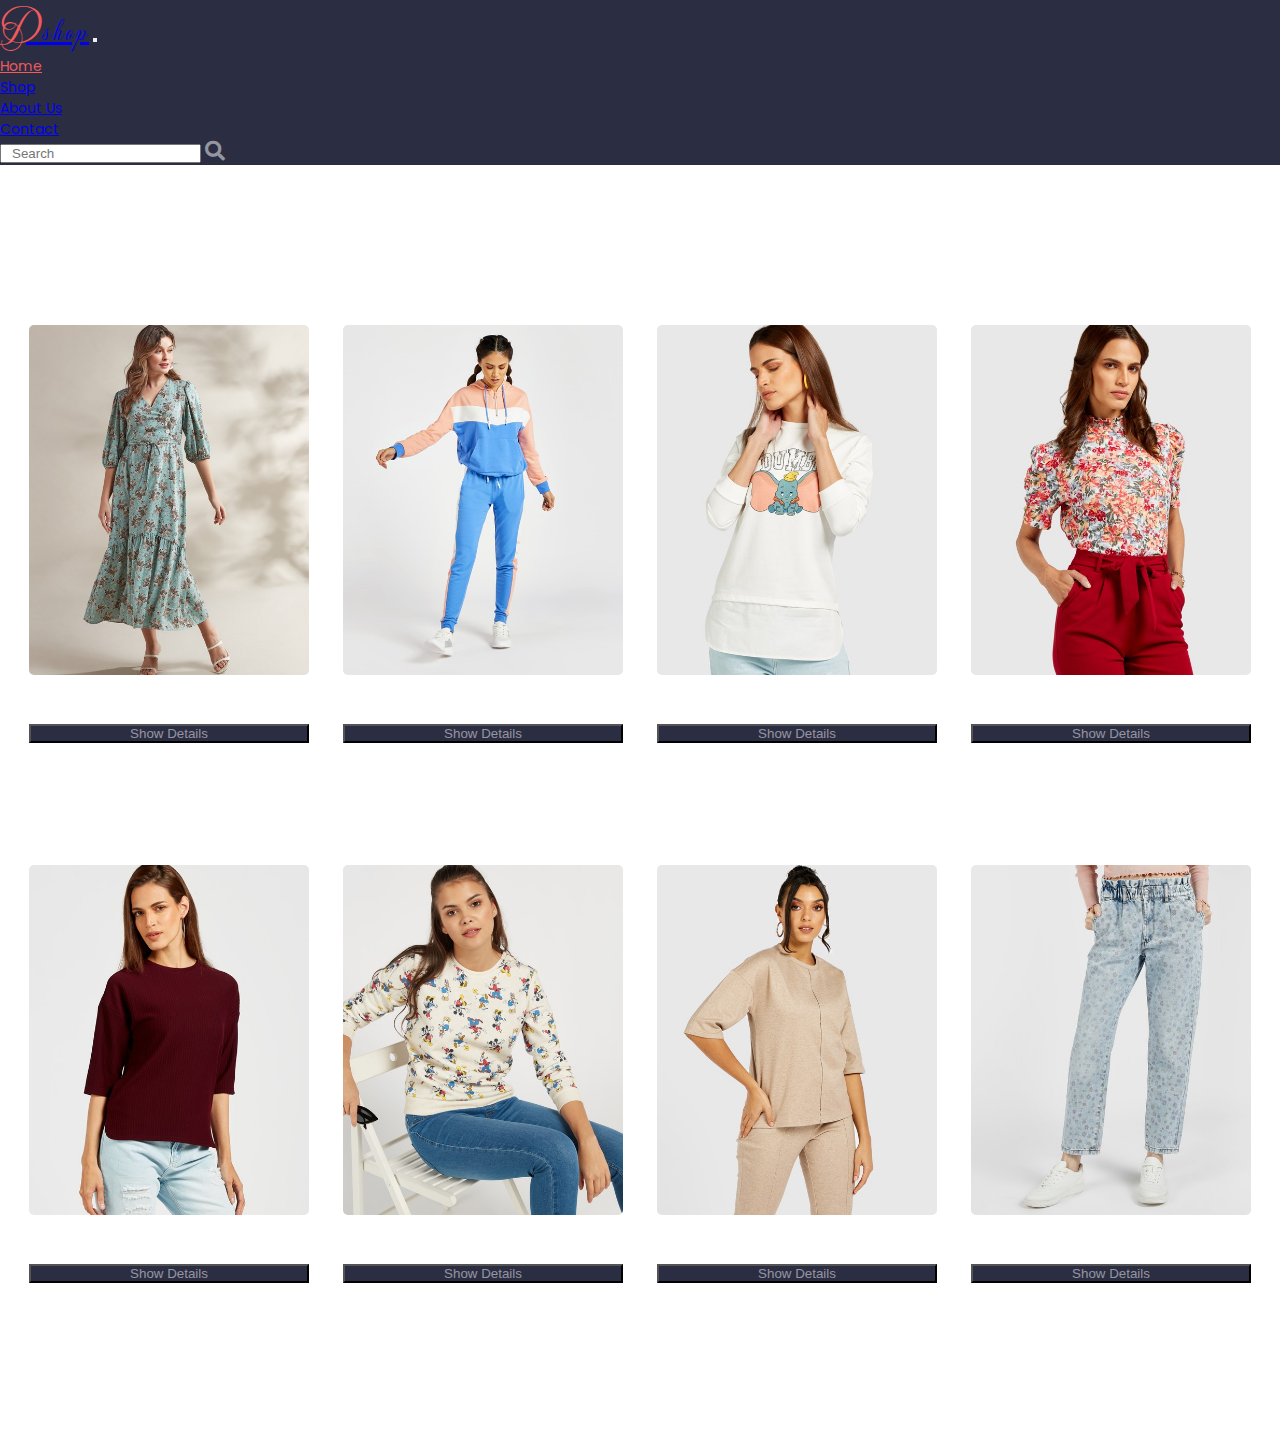
<file: index.html>
<!DOCTYPE html>
<html lang="en">

<head>
    <meta charset="UTF-8">
    <meta http-equiv="X-UA-Compatible" content="IE=edge">
    <meta name="viewport" content="width=device-width, initial-scale=1.0">
    <title>products</title>
    <!-- bootstrab -->
    <link rel="stylesheet" href="https://cdn.jsdelivr.net/npm/bootstrap@4.6.1/dist/css/bootstrap.min.css"
        integrity="sha384-zCbKRCUGaJDkqS1kPbPd7TveP5iyJE0EjAuZQTgFLD2ylzuqKfdKlfG/eSrtxUkn" crossorigin="anonymous">
    <!-- font awesome -->
    <link rel="stylesheet" href="css/all.min.css">
    <!-- css link -->
    <link rel="stylesheet" href="css/style.css">

</head>

<body>
           <!-- start nav -->
  
        <nav class="navbar navbar-expand-md navbar-dark bg-dark py-0">
            <a class="navbar-brand logo mr-5" href="#"><span>D</span>shop</a>
            <button class="navbar-toggler" type="button" data-toggle="collapse" data-target="#navbarSupportedContent"
                aria-controls="navbarSupportedContent" aria-expanded="false" aria-label="Toggle navigation">
                <span class="navbar-toggler-icon"></span>
            </button>

            <div class="collapse navbar-collapse" id="navbarSupportedContent">
                <ul class="navbar-nav mr-auto">
                    <li class="nav-item active">
                        <a class="nav-link" href="#">Home <span class="sr-only">(current)</span></a>
                    </li>
                    <li class="nav-item">
                        <a class="nav-link" href="#">Shop</a>
                    </li>
                    <li class="nav-item">
                        <a class="nav-link" href="#">About Us</a>
                    </li>
                    <li class="nav-item">
                        <a class="nav-link" href="#">Contact</a>
                    </li>
                </ul>
                <form class="form-inline my-2 my-lg-0">
                    <input class="form-control mr-sm-2 search" type="search" placeholder="Search" aria-label="Search">
                    <i class="fas fa-search mt-3 mt-md-0"></i>
                </form>
            </div>
        </nav> <!-- end nav --> 
       
    <div class="container-fluid">
        <div class="products-container ">
            <div class="product ">
                <div class="image ">
                <img src="img/product1.jpg" onclick="openProductPage(1)" onmouseenter="changePic(this)" onmouseout="picBack(this)">
                </div>
                <h4 id="p1-name" class="prod-name"></h4>
                <p id="p1-discrip" class="prod-descrip"></p>
                <p id="p1-price" class="price"></p>
                <button onclick="showDetails(1,this)" class="btn" id="p1-show">Show Details</button>
            </div>
            <div class="product ">
                <div class="image">
                    <img src="img/product2.jpg" onclick="openProductPage(2)"  alt="" onmouseenter="changePic(this)" onmouseout="picBack(this)">
                </div>
                <h4 id="p2-name" class="prod-name"></h4>
                <p id="p2-discrip" class="prod-descrip"></p>
                <p id="p2-price" class="price"></p>
                <button onclick="showDetails(2,this)" class="btn">Show Details</button>

            </div>

            <div class="product">
                <div class="image">
                    <img src="img/product3.jpg" alt="" onmouseenter="changePic(this)" onmouseout="picBack(this)">
                </div>
                <h4 id="p3-name" class="prod-name"></h4>
                <p id="p3-discrip" class="prod-descrip"></p>
                <p id="p3-price" class="price"></p>
                <button onclick="showDetails(3,this)" class="btn" id="p1-show">Show Details</button>

            </div>

            <div class="product">
                <div class="image">
                    <img src="img/product4.jpg" alt="" onmouseenter="changePic(this)" onmouseout="picBack(this)">
                </div>
                <h4 id="p4-name" class="prod-name"></h4>
                <p id="p4-discrip" class="prod-descrip"></p>
                <p id="p4-price" class="price"></p>
                <button onclick="showDetails(4,this)" class="btn" id="p1-show">Show Details</button>


            </div>
      

            <div class="product ">
                <div class="image">
                    <img src="img/product5.jpg" alt="" onmouseenter="changePic(this)" onmouseout="picBack(this)">
                </div>
                <h4 id="p5-name" class="prod-name"></h4>
                <p id="p5-discrip" class="prod-descrip"></p>
                <p id="p5-price" class="price"></p>
                <button onclick="showDetails(5,this)" class="btn" id="p1-show">Show Details</button>

            </div>
            <div class="product ">
                <div class="image">
                    <img src="img/product6.jpg" alt="" onmouseenter="changePic(this)" onmouseout="picBack(this)">
                </div>
                <h4 id="p6-name" class="prod-name"></h4>
                <p id="p6-discrip" class="prod-descrip"></p>
                <p id="p6-price" class="price"></p>
                <button onclick="showDetails(6,this)" class="btn" id="p1-show">Show Details</button>
            </div>


            <div class="product">
                <div class="image ">
                    <img src="img/product7.jpg" alt="" onmouseenter="changePic(this)" onmouseout="picBack(this)">
                </div>
                <h4 id="p7-name" class="prod-name"></h4>
                <p id="p7-discrip" class="prod-descrip"></p>
                <p id="p7-price" class="price"></p>
                <button onclick="showDetails(7,this)" class="btn" id="p1-show">Show Details</button>

            </div>
            <div class="product ">
                <div class="image">
                    <img src="img/product8.jpg" alt="" onmouseenter="changePic(this)" onmouseout="picBack(this)">
                </div>
                <h4 id="p8-name" class="prod-name"></h4>
                <p id="p8-discrip" class="prod-descrip"></p>
                <p id="p8-price" class="price"></p>
                <button onclick="showDetails(8,this)" class="btn" id="p1-show">Show Details</button>


            </div>
        </div>
    </div>
    <script src="https://cdn.jsdelivr.net/npm/jquery@3.5.1/dist/jquery.slim.min.js"
        integrity="sha384-DfXdz2htPH0lsSSs5nCTpuj/zy4C+OGpamoFVy38MVBnE+IbbVYUew+OrCXaRkfj" crossorigin="anonymous">
    </script>
    <script src="https://cdn.jsdelivr.net/npm/bootstrap@4.6.1/dist/js/bootstrap.bundle.min.js"
        integrity="sha384-fQybjgWLrvvRgtW6bFlB7jaZrFsaBXjsOMm/tB9LTS58ONXgqbR9W8oWht/amnpF" crossorigin="anonymous">
    </script>
    <script src="js/main.js"></script>
</body>

</html>
</file>
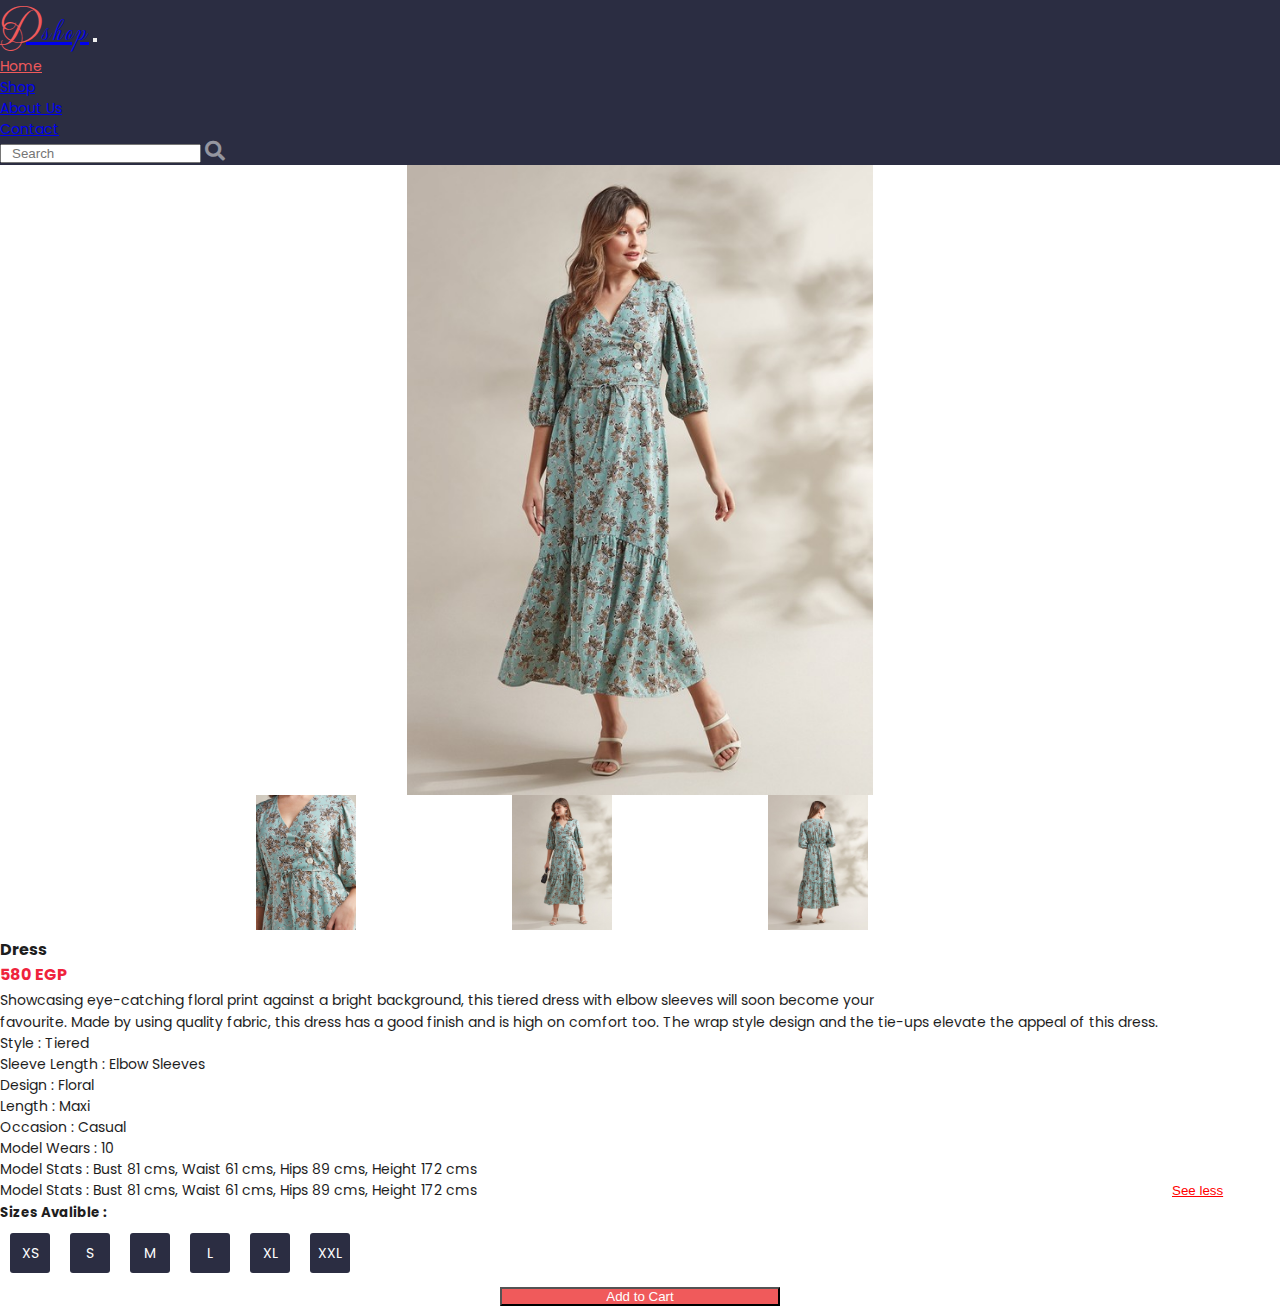
<file: product1.html>
<!DOCTYPE html>
<html lang="en">

<head>
    <meta charset="UTF-8">
    <meta http-equiv="X-UA-Compatible" content="IE=edge">
    <meta name="viewport" content="width=device-width, initial-scale=1.0">
    <title>products</title>
    <!-- bootstrab -->
    <link rel="stylesheet" href="https://cdn.jsdelivr.net/npm/bootstrap@4.6.1/dist/css/bootstrap.min.css"
        integrity="sha384-zCbKRCUGaJDkqS1kPbPd7TveP5iyJE0EjAuZQTgFLD2ylzuqKfdKlfG/eSrtxUkn" crossorigin="anonymous">
    <!-- font awesome -->
    <link rel="stylesheet" href="css/all.min.css">
    <!-- css link -->
    <link rel="stylesheet" href="css/style.css">
</head>

<body>
    <!-- start nav -->
    <nav class="navbar navbar-expand-md navbar-dark bg-dark py-0">
        <a class="navbar-brand logo mr-5" href="index.html"><span>D</span>shop</a>
        <button class="navbar-toggler" type="button" data-toggle="collapse" data-target="#navbarSupportedContent"
            aria-controls="navbarSupportedContent" aria-expanded="false" aria-label="Toggle navigation">
            <span class="navbar-toggler-icon"></span>
        </button>

        <div class="collapse navbar-collapse" id="navbarSupportedContent">
            <ul class="navbar-nav mr-auto">
                <li class="nav-item active">
                    <a class="nav-link" href="index.html">Home <span class="sr-only">(current)</span></a>
                </li>
                <li class="nav-item">
                    <a class="nav-link" href="#">Shop</a>
                </li>
                <li class="nav-item">
                    <a class="nav-link" href="#">About Us</a>
                </li>
                <li class="nav-item">
                    <a class="nav-link" href="#">Contact</a>
                </li>
            </ul>
            <form class="form-inline my-2 my-lg-0">
                <input class="form-control mr-sm-2 search" type="search" placeholder="Search" aria-label="Search">
                <i class="fas fa-search mt-3 mt-md-0"></i>
            </form>
        </div>
    </nav> <!-- end nav -->



    <div class="container-fluid container-md">
        <!-- start product details  -->
        <section class="product-details row my-5 justify-content-between ">

            <div class="product-images col-12 col-sm-5 my-5">
                <div class="big-image">
                    <img id="current" src="img/product1.jpg" alt="">
                </div>
                <div class="small-images mt-2 ">
                    <div class="sm-image">
                        <img src="img/product1back.jpg" alt="" onclick="changeCurrent(this)">
                    </div>
                    <div class="sm-image mx-2">
                        <img src="img/product1-2.jpg" alt="" onclick="changeCurrent(this)">
                    </div>
                    <div class="sm-image">
                        <img src="img/product1-3.jpg" alt="" onclick="changeCurrent(this)">
                    </div>
                </div>

            </div>
            <div class="details col-12 col-sm-6 my-5">
                <h4 id="p1-name" class="prod-name">Dress</h4>
                <p id="p1-price" class="price">580 EGP</p>
                <p id="p1-discrip" class="prod-descrip" style="margin-bottom: 0;">Showcasing eye-catching floral print
                    against a bright background,
                    this tiered dress with elbow sleeves will soon become your</p> <span id="dots"></span>
                <div id="see-more" style="display: inline-block;"> favourite. Made by using quality fabric, this dress
                    has a good finish and is high on comfort too. The wrap style design and the tie-ups elevate the
                    appeal of this dress.
                    <ul class="ml-4">
                        <li>Style : Tiered</li>
                        <li>Sleeve Length : Elbow Sleeves</li>
                        <li>Design : Floral</li>
                        <li>Length : Maxi</li>
                        <li>Occasion : Casual</li>
                        <li>Model Wears : 10</li>
                        <li>Model Stats : Bust 81 cms, Waist 61 cms, Hips 89 cms, Height 172 cms</li>
                        <li>Model Stats : Bust 81 cms, Waist 61 cms, Hips 89 cms, Height 172 cms</li>
                    </ul>
                </div>
                <button id="see-more-btn" onclick="hide_showText(this)">See less</button>
                <h5 class="mt-5">Sizes Avalible :</h5>
                <ul class="sizes" id="sizes">
                    <li onclick="chooseSize(this)">XS</li>
                    <li onclick="chooseSize(this)">S</li>
                    <li onclick="chooseSize(this)">M</li>
                    <li onclick="chooseSize(this)">L</li>
                    <li onclick="chooseSize(this)">XL</li>
                    <li onclick="chooseSize(this)">XXL</li>


                </ul>
                <button class="btn mt-3"> Add to Cart</button>
            </div>

        </section> <!-- end product details  -->

    </div>
    <script src="https://cdn.jsdelivr.net/npm/jquery@3.5.1/dist/jquery.slim.min.js"
        integrity="sha384-DfXdz2htPH0lsSSs5nCTpuj/zy4C+OGpamoFVy38MVBnE+IbbVYUew+OrCXaRkfj" crossorigin="anonymous">
    </script>
    <script src="https://cdn.jsdelivr.net/npm/bootstrap@4.6.1/dist/js/bootstrap.bundle.min.js"
        integrity="sha384-fQybjgWLrvvRgtW6bFlB7jaZrFsaBXjsOMm/tB9LTS58ONXgqbR9W8oWht/amnpF" crossorigin="anonymous">
    </script>
    <script src="js/main.js"></script>
</body>

</html>
</file>
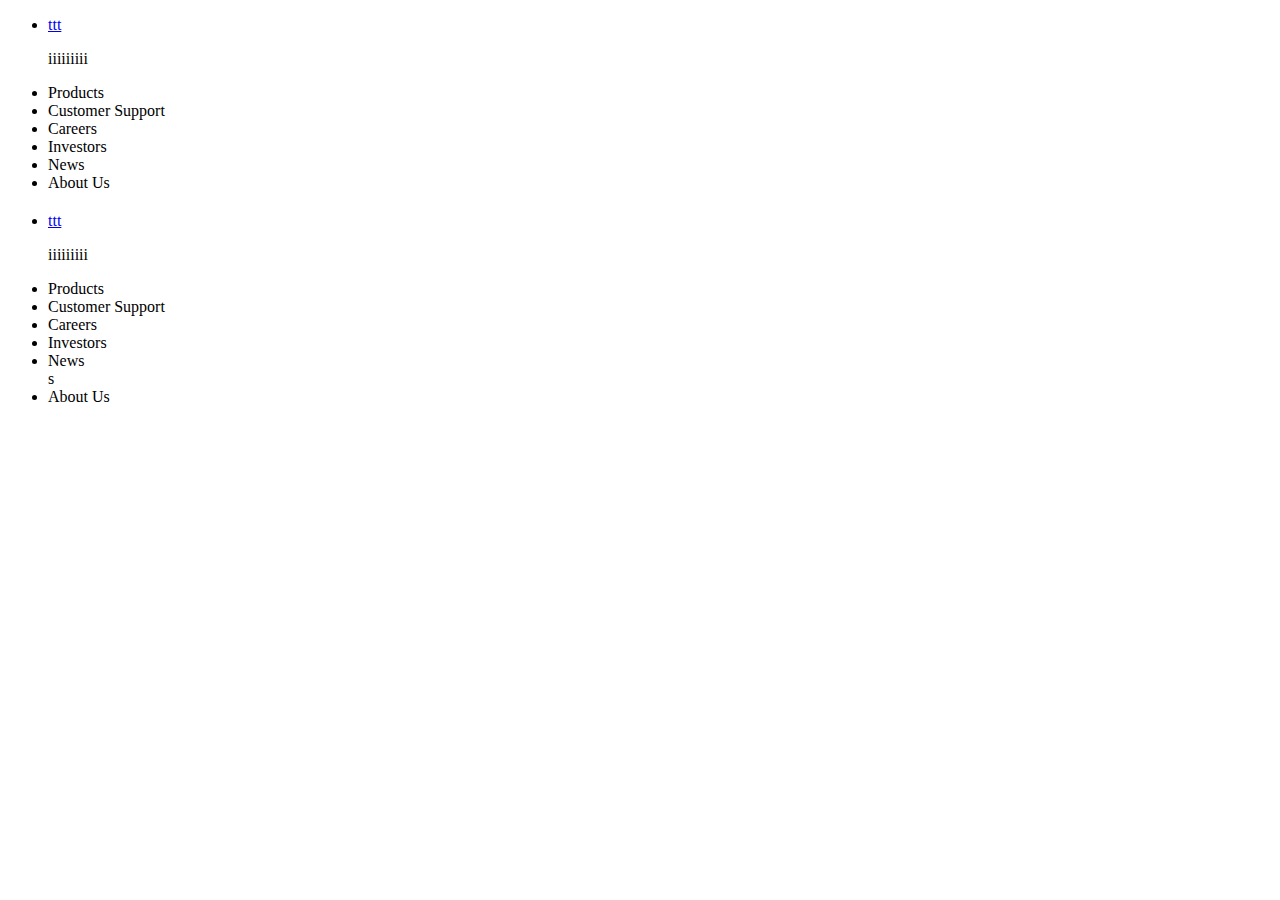
<file: test.html>
<!DOCTYPE html>
<html lang="en">
<head>
    <meta charset="UTF-8">
    <meta http-equiv="X-UA-Compatible" content="IE=edge">
    <meta name="viewport" content="width=device-width, initial-scale=1.0">
    <title>Document</title>
    <style>
      
    </style>
</head>
<body>
    <!-- <ul id="menu">
        <li class="first"><a href="#">ttt</a> <p>iiiiiiiii</p></li>
        <li>Products</li>
        <li class="current">Customer Support</li>
        <li>Careers</li>
        <li>Investors</li>
        <li>News</li>
        <li class="last">About Us</li>
      </ul>
      <script>
          let content = document.getElementById('menu');
let firstChild = content.children;
for (const i of firstChild) {
    console.log(i.textContent);
}
console.log(firstChild); -->
 <ul class="menu">
        <li class="first"><a href="#">ttt</a> <p>iiiiiiiii</p></li>
        <li>Products</li>
        <li class="current">Customer Support</li>
        <li>Careers</li>
        <li>Investors</li>
        <li>News</li>
        <li class="last">About Us</li>
      </ul>
      <ul class="menu" style="margin-top: 20px;">
        <li class="first"><a href="#">ttt</a> <p>iiiiiiiii</p></li>
        <li>Products</li>
        <li class="current">Customer Support</li>
        <li>Careers</li>
        <li>Investors</li>
        <li>News</li>s
        <li class="last">About Us</li>
      </ul>
      <script>
          const nodeList = document.querySelectorAll(".menu");
          for (let i = 0; i < nodeList.length; i++) {
  console.log( nodeList[i].children[0].textContent);
}
//           let content = document.getElementById('menu');
// let firstChild = content.children;
// for (const i of firstChild) {
//     console.log(i.textContent);
// // }
// console.log(firstChild); 
      </script>
</body>

</html>
</file>
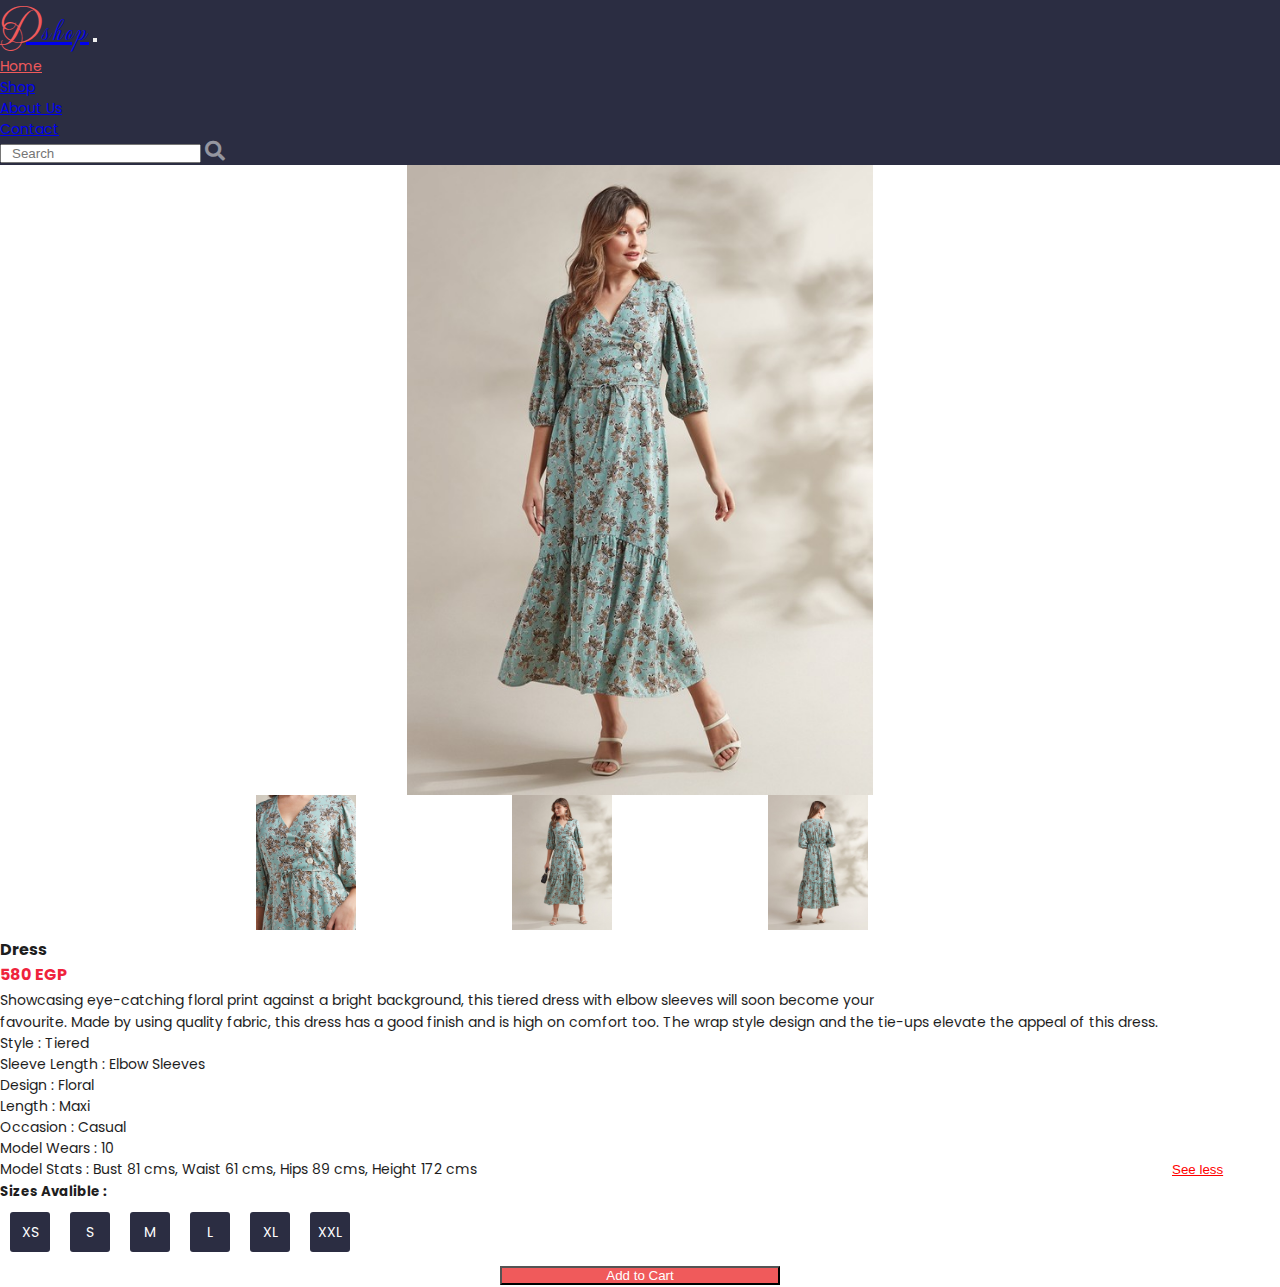
<file: test2.html>
<!DOCTYPE html>
<html lang="en">

<head>
    <meta charset="UTF-8">
    <meta http-equiv="X-UA-Compatible" content="IE=edge">
    <meta name="viewport" content="width=device-width, initial-scale=1.0">
    <title>products</title>
    <!-- bootstrab -->
    <link rel="stylesheet" href="https://cdn.jsdelivr.net/npm/bootstrap@4.6.1/dist/css/bootstrap.min.css"
        integrity="sha384-zCbKRCUGaJDkqS1kPbPd7TveP5iyJE0EjAuZQTgFLD2ylzuqKfdKlfG/eSrtxUkn" crossorigin="anonymous">
    <!-- font awesome -->
    <link rel="stylesheet" href="css/all.min.css">
    <!-- css link -->
    <link rel="stylesheet" href="css/style.css">
</head>

<body>
    <!-- start nav -->
    <nav class="navbar navbar-expand-md navbar-dark bg-dark py-0">
        <a class="navbar-brand logo mr-5" href="index.html"><span>D</span>shop</a>
        <button class="navbar-toggler" type="button" data-toggle="collapse" data-target="#navbarSupportedContent"
            aria-controls="navbarSupportedContent" aria-expanded="false" aria-label="Toggle navigation">
            <span class="navbar-toggler-icon"></span>
        </button>

        <div class="collapse navbar-collapse" id="navbarSupportedContent">
            <ul class="navbar-nav mr-auto">
                <li class="nav-item active">
                    <a class="nav-link" href="index.html">Home <span class="sr-only">(current)</span></a>
                </li>
                <li class="nav-item">
                    <a class="nav-link" href="#">Shop</a>
                </li>
                <li class="nav-item">
                    <a class="nav-link" href="#">About Us</a>
                </li>
                <li class="nav-item">
                    <a class="nav-link" href="#">Contact</a>
                </li>
            </ul>
            <form class="form-inline my-2 my-lg-0">
                <input class="form-control mr-sm-2 search" type="search" placeholder="Search" aria-label="Search">
                <i class="fas fa-search mt-3 mt-md-0"></i>
            </form>
        </div>
    </nav> <!-- end nav -->



    <div class="container-fluid container-md">
        <!-- start product details  -->
        <section class="product-details row my-5 justify-content-between ">

            <div class="product-images col-12 col-sm-5 my-5">
                <div class="big-image">
                    <img id="current" src="img/product1.jpg" alt="">
                </div>
                <div class="small-images mt-2 ">
                    <div class="sm-image">
                        <img id="img1" src="img/product1-1.jpg" alt="" onclick="changeCurrent(this)">
                    </div>
                    <div class="sm-image mx-2">
                        <img id="img2" src="img/product1-2.jpg" alt="" onclick="changeCurrent(this)">
                    </div>
                    <div class="sm-image">
                        <img id="img3"  src="img/product1-3.jpg" alt="" onclick="changeCurrent(this)">
                    </div>
                </div>

            </div>
            <div class="details col-12 col-sm-6 my-5">
                <h4 id="p1-name" class="prod-name">Dress</h4>
                <p id="p1-price" class="price">580 EGP</p>
                <p id="p1-overview" class="prod-descrip" style="margin-bottom: 0;">Showcasing eye-catching floral print
                    against a bright background,
                    this tiered dress with elbow sleeves will soon become your</p> <span id="dots"></span>
                <div id="see-more" style="display: inline-block;"> favourite. Made by using quality fabric, this dress
                    has a good finish and is high on comfort too. The wrap style design and the tie-ups elevate the
                    appeal of this dress.
                    <ul id="des-list" class="ml-4">
                        <li>Style : Tiered</li>
                        <li>Sleeve Length : Elbow Sleeves</li>
                        <li>Design : Floral</li>
                        <li>Length : Maxi</li>
                        <li>Occasion : Casual</li>
                        <li>Model Wears : 10</li>
                        <li>Model Stats : Bust 81 cms, Waist 61 cms, Hips 89 cms, Height 172 cms</li>
                        
                    </ul>
                </div>
                <button id="see-more-btn" onclick="hide_showText(this)">See less</button>
                <h5 class="mt-5">Sizes Avalible :</h5>
                <ul class="sizes" id="sizes">
                    <li onclick="chooseSize(this)">XS</li>
                    <li onclick="chooseSize(this)">S</li>
                    <li onclick="chooseSize(this)">M</li>
                    <li onclick="chooseSize(this)">L</li>
                    <li onclick="chooseSize(this)">XL</li>
                    <li onclick="chooseSize(this)">XXL</li>


                </ul>
                <button class="btn mt-3"> Add to Cart</button>
            </div>

        </section> <!-- end product details  -->

    </div>
    <script src="https://cdn.jsdelivr.net/npm/jquery@3.5.1/dist/jquery.slim.min.js"
        integrity="sha384-DfXdz2htPH0lsSSs5nCTpuj/zy4C+OGpamoFVy38MVBnE+IbbVYUew+OrCXaRkfj" crossorigin="anonymous">
    </script>
    <script src="https://cdn.jsdelivr.net/npm/bootstrap@4.6.1/dist/js/bootstrap.bundle.min.js"
        integrity="sha384-fQybjgWLrvvRgtW6bFlB7jaZrFsaBXjsOMm/tB9LTS58ONXgqbR9W8oWht/amnpF" crossorigin="anonymous">
    </script>
    <script src="js/main.js"></script>
</body>

</html>
</file>
<file: css/style.css>
@import url('https://fonts.googleapis.com/css2?family=Mea+Culpa&family=Poppins:ital,wght@0,300;0,400;0,500;0,700;1,300;1,400&display=swap');

* {
    margin: 0;
    padding: 0;
    box-sizing: border-box;
}

/* glopal rules>>>>>>>>>>>>>>>> */
:root {
    --main-color: #f05a5b;
    --main-color-alt: #EF233C;
    --dark-color: #2B2D42;
}

body {
    font-family: 'Poppins', sans-serif;
    color: #1e1e1e;
}



li {

    font-size: 14px;
}


/* start nav bar>>>>>>>>>>>>>>>>>>>> */
.navbar {
    background-color: var(--dark-color) !important;
}

.logo {
    font-size: 30px;
    letter-spacing: 3px;
    font-family: 'Mea Culpa', cursive;
}

.logo span {
    color: var(--main-color);

    font-size: 40px;
}

.active a {
    color: var(--main-color) !important;
}

.fa-search {
    color: #ffffff80;
    font-size: 20px;
    cursor: pointer;
}

.search {
    padding: 0 10px;
}

/* end nav bar>>>>>>>>>>>>>>>>>>>>>> */

/* start product-details page****************************************************8*** */


.products-container {
    margin: 100px auto;
    display: flex;
    justify-content: space-evenly;
    flex-wrap: wrap;
}

.product {
    transition: .5s;
    width: fit-content;
    margin: 50px 0;
    height: fit-content;
    padding: 10px 5px;
    border-radius: 5px;
}

.product:hover {
    transform: translateY(-5px);
    box-shadow: 0 0 10px 0 var(--dark-color);
}

.product .price,
.product h4,
.product .prod-descrip {
    width: 280px;
    margin: auto;
    padding: 5px;

}

.product .image {
    max-width: 280px;
    width: 280px;
    height: 350px;
}

.product .image img {
    width: 100%;
    height: 350px;
    object-fit: cover;
    border-radius: 5px;
}

.price {
    color: var(--main-color-alt);
    font-weight: bold;
    transition: .5s;
}

.btn {
    background-color: #2B2D42;
    color: #ffffff80;
    max-width: 280px;
    margin: auto;
    width: 100%;
    transition: .5s;

}

.btn:hover {
    color: var(--main-color);
}

.btn:focus {
    box-shadow: none !important;
}

.prod-descrip {
    line-height: 20px;
    font-size: 14px;
    transition: .5s;
    display: inline-block;
}

/* end products */

/* start product-details page*********************************************** */

.big-image img {
    width: 100%;
}

.small-images {
    display: flex;
    justify-content: space-between;

}

.sm-image {
    flex-basis: 33%;
    cursor: pointer;

}

.sm-image img {
    width: 100%;
}

#see-more {
    font-size: 14px;
}

#see-more-btn {

    padding: 5px 10px;
    border: none;
    background: transparent;
    color: red;
    text-decoration: underline;
}

.product-details .sizes {
    list-style: none;
    display: flex;
    flex-wrap: wrap;
}

.sizes li {
    margin: 10px;
    background-color: var(--dark-color);
    color: #fff;
    width: 40px;
    height: 40px;
    text-align: center;
    line-height: 40px;
    border-radius: 3px;
    cursor: pointer;
}

.product-details .btn {

    background-color: var(--main-color);
    position: relative;
    left: 50%;
    transform: translateX(-50%);
    color: #fff;
}

@media screen and (min-width:992px) {
    .big-image {
        height: 70vh;
    }

    .big-image img {
        height: 70vh;
        object-fit: contain;
    }

    .small-images {
        justify-content: center;
    }

    .sm-image {
        flex-basis: 20%;
    }

    .sm-image img {
        width: 100px;
    }

}

/* end product-details page  */
</file>
